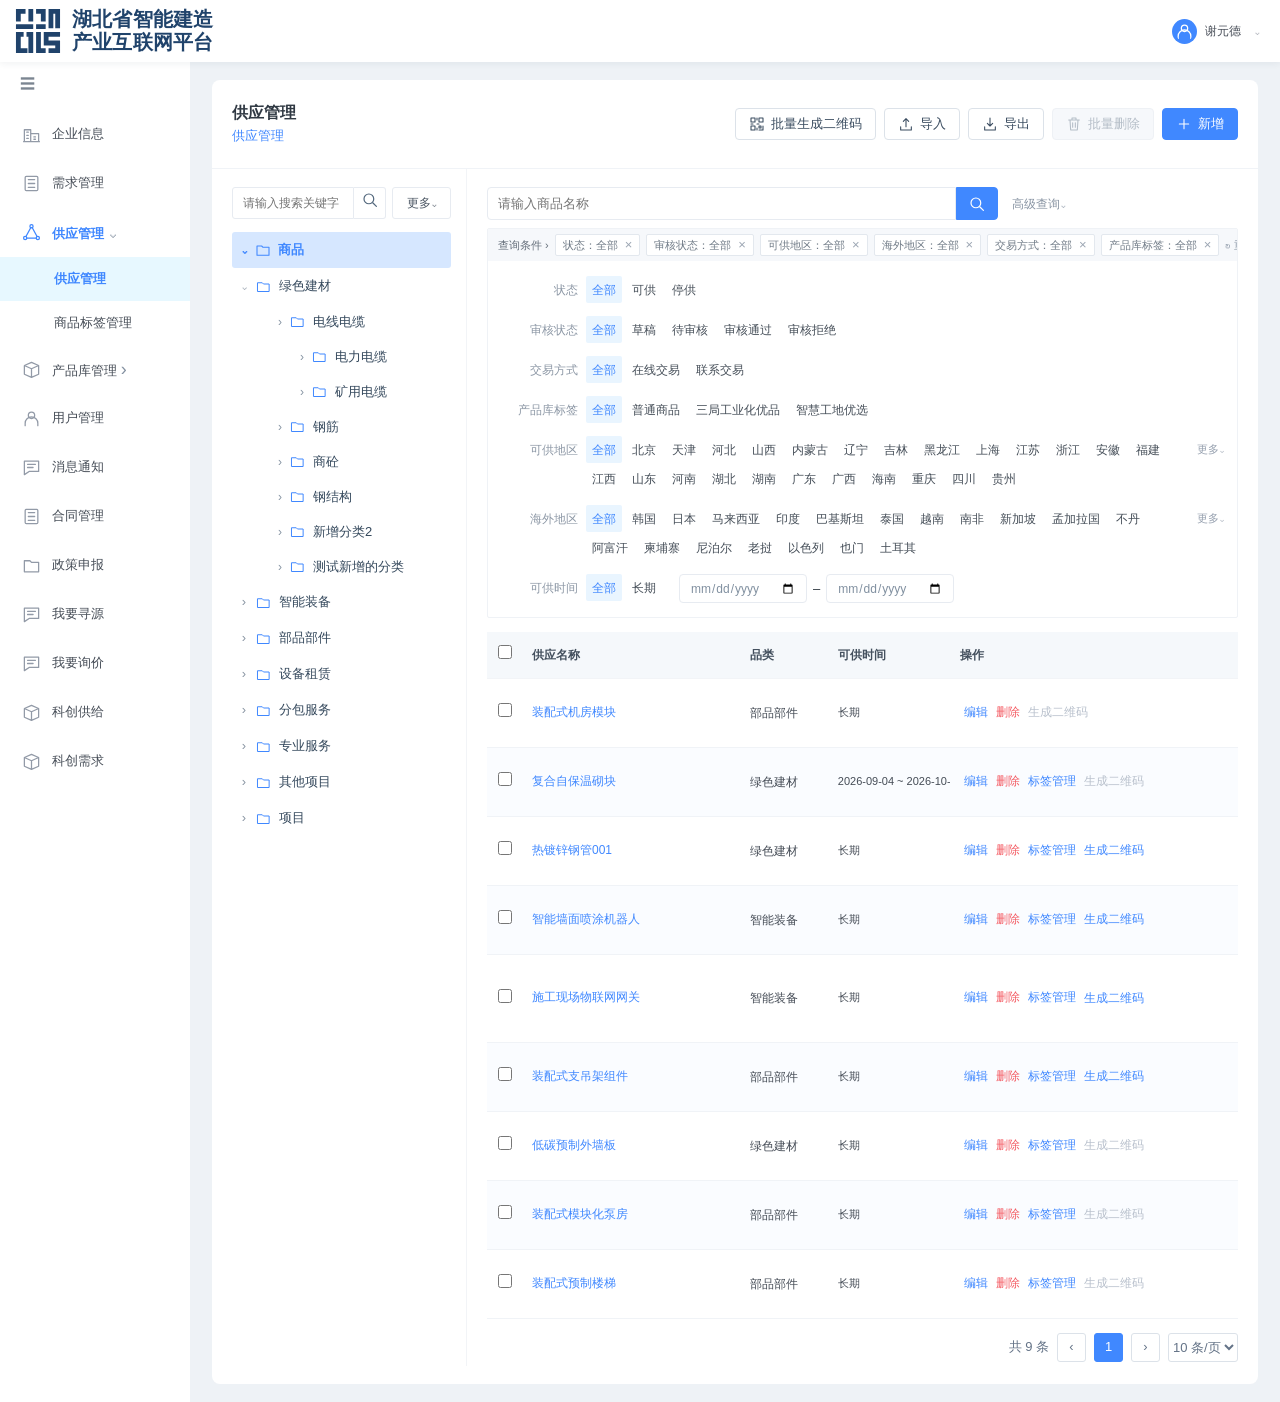
<file: index.html>
<!doctype html>
<html lang="zh-CN">
<head>
  <meta charset="utf-8">
  <meta name="viewport" content="width=device-width, initial-scale=1">
  <meta name="description" content="企业供应管理：单个商品二维码与批量二维码下载交互原型">
  <title>供应管理｜HTML 交互原型 v3.3</title>
  <link rel="icon" href="data:,">
  <link rel="stylesheet" href="styles.css?v=3.3.0">
  <link rel="stylesheet" href="qr.css?v=3.3.3">
</head>
<body>
  <div id="app"></div>

  <div class="prototype-switcher">
    <button class="switcher-trigger" type="button" data-action="toggle-switcher" aria-expanded="false">
      <span>原型导航</span><span aria-hidden="true">⌄</span>
    </button>
    <div class="switcher-panel" id="switcherPanel" aria-hidden="true"></div>
  </div>

  <div class="modal-mask" id="modalMask" aria-hidden="true">
    <section class="modal" role="dialog" aria-modal="true" aria-labelledby="modalTitle">
      <header class="modal-head">
        <h2 id="modalTitle"></h2>
        <button class="icon-button" type="button" data-action="close-modal" aria-label="关闭弹窗">×</button>
      </header>
      <div class="modal-body" id="modalBody"></div>
      <footer class="modal-foot" id="modalFoot"></footer>
    </section>
  </div>

  <div class="toast" id="toast" role="status" aria-live="polite"></div>
  <script src="vendor/qrcode.js"></script>
  <script src="vendor/jszip.min.js"></script>
  <script src="app.js?v=3.3.0"></script>
  <script src="qr.js?v=3.3.3"></script>
</body>
</html>
</file>
<file: styles.css>
:root {
  --brand: #1877d2;
  --brand-dark: #105a9e;
  --brand-soft: #eaf5ff;
  --navy: #16395f;
  --ink: #26384a;
  --muted: #718094;
  --line: #dfe7ef;
  --line-dark: #c8d5e2;
  --canvas: #f3f6f9;
  --panel: #ffffff;
  --success: #16865a;
  --success-soft: #e8f7f0;
  --warning: #b37510;
  --warning-soft: #fff6e6;
  --danger: #d54848;
  --danger-soft: #ffeded;
  --purple: #7952b3;
  --purple-soft: #f2ecfb;
  --shadow: 0 10px 30px rgba(23, 57, 89, 0.1);
  --radius: 6px;
}

* {
  box-sizing: border-box;
}

html {
  min-width: 320px;
  background: var(--canvas);
}

body {
  margin: 0;
  color: var(--ink);
  background: var(--canvas);
  font: 14px/1.55 -apple-system, BlinkMacSystemFont, "Segoe UI", "PingFang SC",
    "Microsoft YaHei", Arial, sans-serif;
}

button,
input,
select,
textarea {
  color: inherit;
  font: inherit;
}

button,
a,
[data-action] {
  -webkit-tap-highlight-color: transparent;
}

button,
a {
  cursor: pointer;
}

a {
  color: var(--brand);
  text-decoration: none;
}

button:focus-visible,
input:focus-visible,
select:focus-visible,
textarea:focus-visible,
a:focus-visible {
  outline: 2px solid rgba(24, 119, 210, 0.38);
  outline-offset: 2px;
}

.topbar {
  position: sticky;
  top: 0;
  z-index: 30;
  display: flex;
  align-items: center;
  min-height: 68px;
  padding: 0 22px;
  border-bottom: 1px solid var(--line);
  background: rgba(255, 255, 255, 0.98);
}

.brand {
  display: flex;
  flex: 0 0 260px;
  align-items: center;
  gap: 11px;
}

.brand-mark {
  display: grid;
  width: 42px;
  height: 42px;
  place-items: center;
  border: 3px solid var(--navy);
  color: var(--navy);
  font-size: 22px;
  font-weight: 900;
  letter-spacing: 0;
}

.brand-copy strong {
  display: block;
  color: var(--navy);
  font-size: 16px;
  line-height: 1.15;
}

.brand-copy span {
  color: #66809a;
  font-size: 11px;
}

.top-search {
  display: flex;
  width: min(610px, 45vw);
  margin-left: 18px;
}

.top-search input {
  min-width: 0;
  flex: 1;
  height: 38px;
  padding: 0 13px;
  border: 2px solid var(--brand);
  border-radius: 4px 0 0 4px;
}

.top-search button {
  min-width: 80px;
  border: 0;
  border-radius: 0 4px 4px 0;
  color: #fff;
  background: var(--brand);
}

.user-zone {
  display: flex;
  align-items: center;
  gap: 15px;
  margin-left: auto;
  white-space: nowrap;
}

.avatar {
  display: grid;
  width: 34px;
  height: 34px;
  place-items: center;
  border-radius: 50%;
  color: #fff;
  background: var(--brand);
  font-weight: 700;
}

.layout {
  display: flex;
  min-height: calc(100vh - 68px);
}

.sidebar {
  flex: 0 0 216px;
  border-right: 1px solid var(--line);
  background: #fff;
}

.side-caption {
  padding: 20px 20px 10px;
  color: #93a0ae;
  font-size: 12px;
  letter-spacing: 0.08em;
}

.side-item {
  display: flex;
  width: 100%;
  align-items: center;
  gap: 10px;
  padding: 11px 20px;
  border: 0;
  border-right: 3px solid transparent;
  color: #415267;
  background: #fff;
  text-align: left;
}

.side-item:hover,
.side-item.active {
  border-right-color: var(--brand);
  color: var(--brand);
  background: var(--brand-soft);
}

.side-icon {
  width: 18px;
  color: #6b7c8f;
  text-align: center;
}

.side-sub {
  padding-left: 49px;
  font-size: 13px;
}

.main {
  min-width: 0;
  flex: 1;
  padding: 22px;
}

.page {
  width: min(1500px, 100%);
  min-height: calc(100vh - 112px);
  margin: 0 auto;
  border: 1px solid #edf1f5;
  border-radius: var(--radius);
  background: var(--panel);
  box-shadow: 0 2px 8px rgba(23, 57, 89, 0.04);
}

.page-head {
  display: flex;
  min-height: 78px;
  align-items: center;
  justify-content: space-between;
  gap: 20px;
  padding: 18px 25px;
  border-bottom: 1px solid var(--line);
}

.sticky-action-page > .page-head {
  position: sticky;
  top: 68px;
  z-index: 20;
  padding-right: 158px;
  background: rgba(255, 255, 255, 0.98);
  box-shadow: 0 5px 14px rgba(26, 52, 78, 0.06);
}

.page-head h1 {
  margin: 0 0 4px;
  color: #20354b;
  font-size: 20px;
  line-height: 1.25;
}

.breadcrumb {
  color: #8290a0;
  font-size: 12px;
}

.actions {
  display: flex;
  align-items: center;
  gap: 9px;
  flex-wrap: wrap;
}

.btn {
  display: inline-flex;
  height: 36px;
  align-items: center;
  justify-content: center;
  gap: 6px;
  padding: 0 14px;
  border: 1px solid var(--line-dark);
  border-radius: 4px;
  color: #394b5f;
  background: #fff;
  white-space: nowrap;
}

.btn:hover {
  border-color: var(--brand);
  color: var(--brand);
}

.btn-primary {
  border-color: var(--brand);
  color: #fff;
  background: var(--brand);
}

.btn-primary:hover {
  border-color: var(--brand-dark);
  color: #fff;
  background: var(--brand-dark);
}

.btn-danger {
  border-color: var(--danger);
  color: #fff;
  background: var(--danger);
}

.btn-danger:hover {
  border-color: #b93535;
  color: #fff;
  background: #b93535;
}

.btn-link {
  height: auto;
  padding: 3px 5px;
  border: 0;
  color: var(--brand);
  background: transparent;
}

.btn-link.danger-link {
  color: var(--danger);
}

.btn-sm {
  height: 30px;
  padding: 0 10px;
  font-size: 12px;
}

.btn-block {
  width: 100%;
}

.btn:disabled,
.btn.disabled {
  cursor: not-allowed;
  opacity: 0.45;
}

.filter-panel {
  padding: 18px 25px;
  border-bottom: 1px solid var(--line);
  background: #fcfdfe;
}

.filter-grid {
  display: grid;
  grid-template-columns: repeat(4, minmax(160px, 1fr));
  gap: 14px 18px;
  align-items: end;
}

.field label,
.field-label {
  display: block;
  margin-bottom: 6px;
  color: #5b6b7d;
  font-size: 13px;
}

.required::before {
  margin-right: 3px;
  color: var(--danger);
  content: "*";
}

.field input,
.field select,
.field textarea,
.input {
  width: 100%;
  border: 1px solid var(--line-dark);
  border-radius: 4px;
  color: var(--ink);
  background: #fff;
}

.field input,
.field select,
.input {
  height: 38px;
  padding: 0 10px;
}

.field textarea {
  min-height: 90px;
  padding: 9px 10px;
  resize: vertical;
}

.field input:focus,
.field select:focus,
.field textarea:focus,
.input:focus {
  border-color: var(--brand);
  outline: none;
  box-shadow: 0 0 0 2px rgba(24, 119, 210, 0.1);
}

.field input:disabled,
.field select:disabled,
.field textarea:disabled {
  color: #8b97a4;
  background: #f3f5f7;
}

.hint,
.sub {
  color: var(--muted);
  font-size: 12px;
}

.hint {
  margin-top: 5px;
}

.tabs {
  display: flex;
  overflow-x: auto;
  padding: 0 25px;
  border-bottom: 1px solid var(--line);
  background: #fff;
}

.tab {
  flex: 0 0 auto;
  padding: 14px 18px 11px;
  border: 0;
  border-bottom: 3px solid transparent;
  color: #526276;
  background: transparent;
  font-weight: 600;
}

.tab:hover,
.tab.active {
  color: var(--brand);
  border-bottom-color: var(--brand);
}

.count {
  display: inline-grid;
  min-width: 20px;
  height: 20px;
  margin-left: 4px;
  padding: 0 6px;
  place-items: center;
  border-radius: 10px;
  color: #6e7b8a;
  background: #edf1f5;
  font-size: 11px;
}

.tab.active .count {
  color: #fff;
  background: var(--brand);
}

.table-wrap {
  overflow-x: auto;
  padding: 0 25px 24px;
}

.table-note {
  display: flex;
  min-height: 50px;
  align-items: center;
  justify-content: space-between;
  gap: 12px;
  color: #68788b;
}

.table-note > span {
  min-width: 0;
  overflow-wrap: anywhere;
}

.data-table {
  width: 100%;
  min-width: 880px;
  border-collapse: collapse;
  white-space: nowrap;
}

.data-table th,
.data-table td {
  padding: 12px 11px;
  border: 1px solid var(--line);
  text-align: left;
  vertical-align: middle;
}

.data-table th {
  color: #435468;
  background: #f3f6f9;
  font-weight: 600;
}

.data-table tbody tr:hover td {
  background: #fafdff;
}

.data-table td.wrap,
.data-table th.wrap {
  white-space: normal;
}

.supply-manager-page .page-head {
  min-height: 72px;
}

.supply-workspace {
  display: grid;
  grid-template-columns: 250px minmax(0, 1fr);
  min-height: calc(100vh - 188px);
}

.supply-category-panel {
  min-width: 0;
  padding: 18px 14px;
  border-right: 1px solid var(--line);
  background: #fff;
}

.supply-category-search,
.supply-name-search {
  display: flex;
  min-width: 0;
}

.supply-category-search {
  gap: 6px;
  margin-bottom: 16px;
}

.supply-category-search input,
.supply-name-search input,
.supply-date-range input {
  min-width: 0;
  height: 36px;
  padding: 0 10px;
  border: 1px solid var(--line-dark);
  border-radius: 4px;
  background: #fff;
}

.supply-category-search input {
  flex: 1;
}

.supply-category-search button,
.supply-name-search button {
  flex: 0 0 auto;
  min-width: 38px;
  height: 36px;
  padding: 0 10px;
  border: 1px solid var(--line-dark);
  border-radius: 4px;
  color: #52677c;
  background: #fff;
}

.supply-name-search button {
  min-width: 54px;
  border-color: var(--brand);
  border-radius: 0 4px 4px 0;
  color: #fff;
  background: var(--brand);
  font-size: 18px;
}

.supply-tree-root,
.supply-tree-node {
  display: flex;
  width: 100%;
  align-items: center;
  gap: 8px;
  padding: 9px 10px;
  border: 0;
  border-radius: 3px;
  color: #34485c;
  background: transparent;
  text-align: left;
}

.supply-tree-root {
  font-weight: 600;
}

.supply-tree-node {
  padding-left: 26px;
}

.supply-tree-root i,
.supply-tree-node i {
  color: var(--brand);
  font-style: normal;
}

.supply-tree-root:hover,
.supply-tree-root.active,
.supply-tree-node:hover,
.supply-tree-node.active {
  color: var(--brand);
  background: var(--brand-soft);
}

.supply-list-main {
  min-width: 0;
  padding: 18px;
  background: #fbfcfd;
}

.supply-search-row {
  display: flex;
  align-items: center;
  gap: 14px;
  margin-bottom: 10px;
}

.supply-name-search {
  width: min(610px, 65%);
}

.supply-name-search input {
  flex: 1;
  border-radius: 4px 0 0 4px;
}

.supply-search-row > span {
  color: #5f7082;
  font-size: 13px;
}

.supply-advanced-filter {
  padding-bottom: 8px;
  border: 1px solid #edf1f5;
  border-radius: 4px;
  background: #fff;
}

.supply-condition-summary {
  display: flex;
  min-height: 38px;
  align-items: center;
  gap: 6px;
  padding: 6px 10px;
  border-bottom: 1px solid #edf1f5;
  background: #f7f9fb;
  overflow-x: auto;
  white-space: nowrap;
}

.supply-condition-summary strong {
  color: #53677a;
  font-size: 12px;
}

.supply-condition-summary span {
  padding: 4px 8px;
  border: 1px solid #e2e8ee;
  border-radius: 3px;
  color: #617284;
  background: #fff;
  font-size: 12px;
}

.supply-condition-summary button {
  margin-left: auto;
  border: 0;
  color: #758497;
  background: transparent;
  white-space: nowrap;
}

.supply-filter-row {
  display: grid;
  grid-template-columns: 82px minmax(0, 1fr) auto;
  gap: 6px;
  align-items: start;
  padding: 8px 14px 0;
}

.supply-filter-row > strong {
  padding-top: 5px;
  color: #718095;
  font-size: 13px;
  font-weight: 500;
}

.supply-filter-options {
  display: flex;
  min-width: 0;
  flex-wrap: wrap;
  gap: 3px 5px;
}

.supply-filter-chip {
  min-height: 28px;
  padding: 3px 8px;
  border: 0;
  border-radius: 3px;
  color: #34475b;
  background: transparent;
  white-space: nowrap;
}

.supply-filter-chip:hover,
.supply-filter-chip.active {
  color: var(--brand);
  background: var(--brand-soft);
}

.supply-date-range {
  display: flex;
  align-items: center;
  gap: 6px;
}

.supply-date-range input {
  width: 135px;
  height: 30px;
  color: #6d7c8d;
}

.supply-table-wrap {
  padding: 14px 0 0;
}

.supply-list-table {
  min-width: 1180px;
  background: #fff;
}

.supply-list-table th,
.supply-list-table td {
  padding: 11px 10px;
}

.supply-select-cell {
  width: 42px;
  text-align: center !important;
}

.supply-select-cell input {
  width: auto;
}

.supply-library-cell {
  min-width: 210px;
}

.supply-operation-cell {
  min-width: 210px;
  white-space: nowrap;
}

.supply-operation-cell .btn-link {
  padding-right: 4px;
  padding-left: 4px;
}

.ops-supply-tree .supply-tree-root:not(:first-of-type) {
  margin-top: 4px;
}

.ops-company-row input {
  width: min(360px, 100%);
  height: 32px;
  padding: 0 10px;
  border: 1px solid var(--line-dark);
  border-radius: 4px;
  background: #fff;
}

.ops-supply-list-table {
  min-width: 1640px;
  background: #fff;
}

.ops-supply-list-table th,
.ops-supply-list-table td {
  padding: 11px 10px;
  white-space: nowrap;
}

.ops-supply-list-table td.wrap,
.ops-supply-list-table th.wrap {
  min-width: 220px;
  white-space: normal;
}

.ops-sort-input {
  width: 58px;
  height: 32px;
  padding: 0 9px;
  border: 1px solid var(--line-dark);
  border-radius: 3px;
  background: #fff;
}


.empty-cell {
  padding: 45px !important;
  color: #8b98a7;
  text-align: center !important;
}

.tag {
  display: inline-flex;
  min-height: 24px;
  align-items: center;
  gap: 4px;
  margin: 2px 4px 2px 0;
  padding: 2px 8px;
  border: 1px solid transparent;
  border-radius: 3px;
  font-size: 12px;
  line-height: 18px;
}

.tag-gold {
  border-color: #efd798;
  color: #8f6206;
  background: #fff5d9;
}

.tag-blue {
  border-color: #c7e1fa;
  color: #1767af;
  background: #eaf5ff;
}

.tag-green {
  border-color: #bce4d2;
  color: var(--success);
  background: var(--success-soft);
}

.tag-red {
  border-color: #f1c1c1;
  color: var(--danger);
  background: var(--danger-soft);
}

.tag-purple {
  border-color: #d9c9ee;
  color: var(--purple);
  background: var(--purple-soft);
}

.tag-orange {
  border-color: #f0d5a2;
  color: var(--warning);
  background: var(--warning-soft);
}

.tag-gray {
  border-color: #d9e0e7;
  color: #697787;
  background: #eff2f5;
}

.pagination {
  display: flex;
  align-items: center;
  justify-content: flex-end;
  gap: 8px;
  padding-top: 16px;
  color: #647387;
}

.pagination button,
.pagination select {
  height: 32px;
  border: 1px solid var(--line-dark);
  border-radius: 3px;
  background: #fff;
}

.pagination button {
  width: 32px;
}

.pagination .current {
  border-color: var(--brand);
  color: #fff;
  background: var(--brand);
}

.section {
  margin: 20px 25px;
  border: 1px solid var(--line);
  border-radius: 5px;
  background: #fff;
}

.section.flush {
  margin: 0;
}

.section-title {
  display: flex;
  min-height: 48px;
  align-items: center;
  gap: 9px;
  padding: 10px 15px;
  border-bottom: 1px solid var(--line);
  font-weight: 700;
}

.section-title::before {
  width: 3px;
  height: 19px;
  flex: 0 0 auto;
  border-radius: 2px;
  background: var(--brand);
  content: "";
}

.section-title > :first-child {
  margin-right: auto;
}

.section-body {
  padding: 17px;
}

.form-page {
  padding-bottom: 8px;
}

.form-section {
  padding: 0 25px 24px;
}

.form-section h2 {
  margin: 28px 0 16px;
  padding-left: 11px;
  border-left: 4px solid var(--brand);
  color: #294057;
  font-size: 16px;
}

.form-grid {
  display: grid;
  grid-template-columns: repeat(3, minmax(0, 1fr));
  gap: 17px 22px;
}

.form-grid > *,
.span-all,
.review-layout > * {
  min-width: 0;
}

.span-2 {
  grid-column: span 2;
}

.span-all {
  grid-column: 1 / -1;
}

.check-grid {
  display: grid;
  grid-template-columns: repeat(2, minmax(0, 1fr));
  gap: 14px;
}

.check-card {
  display: flex;
  min-height: 64px;
  align-items: flex-start;
  gap: 9px;
  padding: 12px;
  border: 1px solid var(--line);
  border-radius: 5px;
  background: #fff;
}

.check-card:hover,
.check-card.selected,
.check-card:has(input:checked) {
  border-color: #8bc1ef;
  background: #f5faff;
}

.check-card input {
  margin-top: 4px;
}

.library-option {
  min-width: 0;
}

.library-card-select {
  display: flex;
  min-width: 0;
  flex: 1;
  align-items: flex-start;
  gap: 9px;
  cursor: pointer;
}

.library-card-copy {
  min-width: 0;
  flex: 1;
}

.library-card-title,
.library-card-description {
  display: block;
}

.library-card-title {
  color: #263e55;
  line-height: 1.5;
}

.library-card-description {
  margin-top: 5px;
  color: var(--muted);
  font-size: 12px;
  line-height: 1.6;
  overflow-wrap: anywhere;
}

.library-application-trigger {
  flex: 0 0 auto;
  align-self: center;
}

.check-card.has-return-info {
  flex-wrap: wrap;
}

.library-return-notice {
  width: 100%;
  padding: 10px 12px;
  border-left: 3px solid var(--warning);
  border-radius: 3px;
  color: #5f4a22;
  background: #fff8eb;
}

.library-return-head,
.library-return-meta {
  display: flex;
  flex-wrap: wrap;
  align-items: center;
  gap: 8px 16px;
}

.library-return-reason {
  display: grid;
  grid-template-columns: auto minmax(0, 1fr);
  gap: 10px;
  margin-top: 7px;
  line-height: 1.6;
}

.library-return-reason > span,
.library-return-meta {
  color: #8a6b2c;
  font-size: 12px;
}

.library-return-reason p {
  margin: 0;
  color: #59451f;
  overflow-wrap: anywhere;
}

.library-return-meta {
  margin-top: 6px;
}

.library-delist-notice {
  border-left-color: #d98218;
  color: #67470d;
  background: #fff7e8;
}

.admin-products-table {
  min-width: 1260px;
}

.admin-products-table td:last-child {
  min-width: 150px;
}

.modal-table-wrap {
  max-height: 320px;
  padding: 0;
  margin-top: 18px;
}

.modal-table-wrap .data-table {
  min-width: 680px;
}

.tag-application-intro {
  padding: 13px 15px;
  margin-bottom: 16px;
  border: 1px solid #cfe1f2;
  border-radius: 5px;
  background: #f5faff;
}

.tag-application-intro p {
  margin: 5px 0 0;
  color: #5f7488;
  line-height: 1.6;
}

.tag-application-fields {
  display: grid;
  gap: 16px;
}

.upload-box {
  display: grid;
  min-height: 108px;
  place-items: center;
  padding: 12px;
  border: 1px dashed #99b7d4;
  border-radius: 4px;
  color: var(--brand);
  background: #f9fcff;
  text-align: center;
}

.upload-box.compact {
  min-height: 70px;
}

.repeat-list {
  display: flex;
  flex-direction: column;
  gap: 10px;
}

.repeat-row {
  display: grid;
  grid-template-columns: repeat(3, minmax(0, 1fr)) auto;
  gap: 10px;
  padding: 11px;
  border: 1px solid var(--line);
  border-radius: 4px;
  background: #f8fafc;
}

.repeat-row input,
.repeat-row select {
  min-width: 0;
  height: 36px;
  border: 1px solid var(--line-dark);
  border-radius: 4px;
  padding: 0 9px;
  background: #fff;
}

.form-footer {
  position: sticky;
  bottom: 0;
  z-index: 15;
  display: flex;
  justify-content: flex-end;
  gap: 9px;
  padding: 13px 25px;
  border-top: 1px solid var(--line);
  background: rgba(255, 255, 255, 0.98);
  box-shadow: 0 -6px 18px rgba(26, 52, 78, 0.06);
}

.banner {
  margin: 16px 25px;
  padding: 13px 15px;
  border: 1px solid #efd39c;
  border-radius: 4px;
  color: #805d1b;
  background: var(--warning-soft);
}

.banner.info {
  border-color: #b9d8f4;
  color: #256492;
  background: #eef7ff;
}

.banner.danger {
  border-color: #eebcbc;
  color: #9e3434;
  background: var(--danger-soft);
}

.banner.flush {
  margin: 0;
}

.kv-grid {
  display: grid;
  grid-template-columns: repeat(3, minmax(0, 1fr));
  gap: 18px 26px;
}

.kv dt {
  margin-bottom: 5px;
  color: #7a8999;
  font-size: 12px;
}

.kv dd {
  margin: 0;
  overflow-wrap: anywhere;
}

.approval-flow {
  display: flex;
  align-items: center;
  gap: 8px;
  overflow-x: auto;
  padding-bottom: 4px;
}

.flow-node {
  min-width: 130px;
  padding: 10px 12px;
  border: 1px solid var(--line);
  border-radius: 4px;
  background: #f8fafc;
}

.flow-node strong,
.flow-node span {
  display: block;
}

.flow-node span {
  margin-top: 3px;
  color: #6f7e90;
  font-size: 12px;
}

.flow-node.done {
  border-color: #b7e0cd;
  background: var(--success-soft);
}

.flow-node.pending {
  border-color: #edd3a2;
  background: var(--warning-soft);
}

.flow-node.failed {
  border-color: #edbcbc;
  background: var(--danger-soft);
}

.flow-arrow {
  flex: 0 0 auto;
  color: #98a5b4;
  font-size: 18px;
}

.audit-card {
  margin-bottom: 11px;
  padding: 13px;
  border: 1px solid var(--line);
  border-radius: 4px;
  background: #fff;
}

.audit-card:last-child {
  margin-bottom: 0;
}

.audit-head {
  display: flex;
  align-items: flex-start;
  justify-content: space-between;
  gap: 12px;
  margin-bottom: 8px;
}

.audit-meta {
  display: grid;
  grid-template-columns: repeat(3, minmax(0, 1fr));
  gap: 10px;
  margin-top: 10px;
  color: #6c7b8c;
  font-size: 12px;
}

.review-layout {
  display: grid;
  grid-template-columns: minmax(0, 1fr) 340px;
  gap: 16px;
  padding: 18px 25px 25px;
}

.review-side {
  align-self: start;
  position: sticky;
  top: 88px;
}

.decision-grid {
  display: grid;
  grid-template-columns: 1fr 1fr;
  gap: 9px;
}

.decision-option {
  display: flex;
  min-height: 52px;
  align-items: center;
  gap: 8px;
  padding: 10px;
  border: 1px solid var(--line);
  border-radius: 4px;
}

.detail-hero {
  display: grid;
  grid-template-columns: 330px minmax(0, 1fr);
  gap: 28px;
  padding: 22px 25px;
  border-bottom: 1px solid var(--line);
}

.product-visual {
  position: relative;
  display: grid;
  min-height: 285px;
  place-items: center;
  overflow: hidden;
  border: 1px solid #c9dcea;
  background:
    linear-gradient(#dcebf6 1px, transparent 1px),
    linear-gradient(90deg, #dcebf6 1px, transparent 1px),
    #edf6fc;
  background-size: 30px 30px;
}

.product-visual::after {
  position: absolute;
  right: -42px;
  bottom: -42px;
  width: 150px;
  height: 150px;
  border: 24px solid rgba(24, 119, 210, 0.09);
  border-radius: 50%;
  content: "";
}

.product-glyph {
  position: relative;
  z-index: 1;
  display: grid;
  width: 126px;
  height: 126px;
  place-items: center;
  border: 2px solid #86b5da;
  border-radius: 18px;
  color: var(--navy);
  background: #fff;
  box-shadow: 14px 14px 0 rgba(24, 119, 210, 0.12);
  font-size: 48px;
}

.product-title {
  margin: 12px 0 5px;
  color: #20354b;
  font-size: 26px;
}

.product-title-labels {
  display: flex;
  flex-wrap: wrap;
  align-items: center;
  gap: 7px;
  min-height: 24px;
  margin: 0 0 13px;
}

.price {
  margin: 16px 0;
  color: #e04b46;
  font-size: 28px;
}

.price small {
  color: #5f6d7c;
  font-size: 13px;
}

.mall-shell {
  min-height: 100vh;
  background: #edf2f6;
}

.mall-nav {
  display: flex;
  min-height: 54px;
  align-items: center;
  justify-content: center;
  gap: clamp(20px, 4vw, 62px);
  overflow-x: auto;
  padding: 0 22px;
  border-bottom: 1px solid var(--line);
  background: #fff;
  white-space: nowrap;
  font-size: 15px;
  font-weight: 600;
}

.mall-nav .active {
  color: var(--brand);
}

.mall-main {
  width: min(1450px, 100%);
  margin: 0 auto;
  padding: 22px;
}

.mall-filter {
  padding: 17px 19px;
  border: 1px solid #e2e9f0;
  border-radius: 5px;
  background: #fff;
}

.filter-row {
  display: flex;
  align-items: center;
  gap: 9px;
  flex-wrap: wrap;
}

.filter-row + .filter-row {
  margin-top: 13px;
  padding-top: 13px;
  border-top: 1px dashed var(--line);
}

.chip {
  min-height: 30px;
  padding: 4px 12px;
  border: 1px solid var(--line-dark);
  border-radius: 15px;
  color: #4d5e71;
  background: #fff;
}

.chip:hover,
.chip.active {
  border-color: var(--brand);
  color: #fff;
  background: var(--brand);
}

.result-note {
  margin-left: auto;
  color: #748295;
  font-size: 12px;
}

.product-grid {
  display: grid;
  grid-template-columns: repeat(4, minmax(0, 1fr));
  gap: 16px;
  margin-top: 16px;
}

.product-card {
  position: relative;
  min-width: 0;
  padding: 12px;
  border: 1px solid #e0e7ee;
  border-radius: 5px;
  background: #fff;
  transition: box-shadow 160ms ease, transform 160ms ease;
}

.product-card:hover {
  transform: translateY(-2px);
  box-shadow: var(--shadow);
}

.card-image {
  position: relative;
  display: grid;
  height: 180px;
  place-items: center;
  overflow: hidden;
  background:
    linear-gradient(#e5eff6 1px, transparent 1px),
    linear-gradient(90deg, #e5eff6 1px, transparent 1px),
    #f2f7fb;
  background-size: 28px 28px;
}

.card-glyph {
  display: grid;
  width: 78px;
  height: 78px;
  place-items: center;
  border: 2px solid #9abbd4;
  border-radius: 14px;
  color: var(--navy);
  background: #fff;
  box-shadow: 9px 9px 0 rgba(24, 119, 210, 0.11);
  font-size: 32px;
}

.card-labels {
  display: flex;
  flex-wrap: wrap;
  align-items: center;
  gap: 6px;
  margin: 0 0 9px;
}

.card-title {
  min-height: 22px;
  margin: 10px 0 4px;
  color: #26384a;
  font-size: 16px;
  font-weight: 700;
}

.card-price {
  margin: 9px 0 3px;
  color: #e04b46;
  font-size: 18px;
}

.mall-detail {
  width: min(1280px, calc(100% - 44px));
  margin: 22px auto;
  padding-bottom: 20px;
  border: 1px solid #e1e8ef;
  border-radius: 5px;
  background: #fff;
}

.library-list {
  display: grid;
  grid-template-columns: repeat(2, minmax(0, 1fr));
  gap: 14px;
}

.library-card {
  padding: 15px;
  border: 1px solid var(--line);
  border-radius: 5px;
}

.library-card-head {
  display: flex;
  align-items: flex-start;
  justify-content: space-between;
  gap: 12px;
}

.manager-row {
  display: flex;
  align-items: center;
  gap: 9px;
  margin-top: 10px;
  padding: 9px;
  border-radius: 4px;
  background: #f5f8fb;
}

.manager-avatar {
  display: grid;
  width: 30px;
  height: 30px;
  flex: 0 0 auto;
  place-items: center;
  border-radius: 50%;
  color: var(--brand);
  background: var(--brand-soft);
}

.token-box {
  min-height: 40px;
  padding: 5px 7px;
  border: 1px solid var(--line-dark);
  border-radius: 4px;
  background: #fff;
}

.manager-token button {
  margin-left: 3px;
  padding: 0;
  border: 0;
  color: inherit;
  background: transparent;
}

.scenario-grid {
  display: grid;
  grid-template-columns: repeat(2, minmax(0, 1fr));
  gap: 10px;
}

.scenario-card {
  padding: 12px;
  border: 1px solid var(--line);
  border-radius: 4px;
  background: #fff;
  text-align: left;
}

.scenario-card:hover {
  border-color: var(--brand);
  background: #f8fcff;
}

.scenario-card strong,
.scenario-card span {
  display: block;
}

.scenario-card span {
  margin-top: 3px;
  color: var(--muted);
  font-size: 12px;
}

.prototype-switcher {
  position: fixed;
  top: 80px;
  right: 16px;
  z-index: 70;
}

.switcher-trigger {
  display: flex;
  min-width: 118px;
  height: 38px;
  align-items: center;
  justify-content: space-between;
  gap: 10px;
  padding: 0 12px;
  border: 0;
  border-radius: 4px;
  color: #fff;
  background: var(--navy);
  box-shadow: var(--shadow);
}

.switcher-panel {
  display: none;
  position: absolute;
  top: 45px;
  right: 0;
  width: 300px;
  max-height: calc(100vh - 140px);
  overflow-y: auto;
  border: 1px solid var(--line);
  border-radius: 5px;
  background: #fff;
  box-shadow: var(--shadow);
}

.switcher-panel.open {
  display: block;
}

.switcher-section {
  padding: 10px;
  border-bottom: 1px solid var(--line);
}

.switcher-section:last-child {
  border-bottom: 0;
}

.switcher-section h3 {
  margin: 0 0 6px;
  color: #7a8897;
  font-size: 11px;
  letter-spacing: 0.08em;
}

.switcher-link {
  display: block;
  width: 100%;
  padding: 8px 9px;
  border: 0;
  border-radius: 3px;
  color: #34475b;
  background: #fff;
  text-align: left;
}

.switcher-link:hover,
.switcher-link.active {
  color: var(--brand);
  background: var(--brand-soft);
}

.modal-mask {
  display: none;
  position: fixed;
  inset: 0;
  z-index: 100;
  align-items: center;
  justify-content: center;
  padding: 22px;
  background: rgba(14, 32, 51, 0.52);
}

.modal-mask.open {
  display: flex;
}

.modal {
  width: min(680px, 100%);
  max-height: 88vh;
  overflow-y: auto;
  border-radius: 6px;
  background: #fff;
  box-shadow: 0 24px 80px rgba(10, 25, 42, 0.32);
}

.modal-head {
  display: flex;
  align-items: center;
  justify-content: space-between;
  padding: 16px 18px;
  border-bottom: 1px solid var(--line);
}

.modal-head h2 {
  margin: 0;
  font-size: 17px;
}

.icon-button {
  display: grid;
  width: 32px;
  height: 32px;
  place-items: center;
  border: 0;
  border-radius: 3px;
  color: #667589;
  background: transparent;
  font-size: 23px;
}

.icon-button:hover {
  color: var(--danger);
  background: #f5f7f9;
}

.modal-body {
  padding: 18px;
}

.modal-foot {
  display: flex;
  justify-content: flex-end;
  gap: 9px;
  padding: 13px 18px;
  border-top: 1px solid var(--line);
}

.modal:has(.approval-transfer) {
  width: min(980px, 100%);
}

.approval-transfer {
  display: grid;
  grid-template-columns: minmax(0, 1.12fr) 86px minmax(0, 0.88fr);
  gap: 12px;
  align-items: stretch;
}

.approval-transfer-pane {
  display: flex;
  min-width: 0;
  height: 400px;
  flex-direction: column;
  overflow: hidden;
  border: 1px solid var(--line-dark);
  border-radius: 5px;
  background: #fff;
}

.approval-transfer-pane > header {
  padding: 11px 13px;
  border-bottom: 1px solid var(--line);
  background: #f7fafc;
}

.approval-transfer-pane > header div {
  display: flex;
  align-items: center;
  justify-content: space-between;
  gap: 10px;
}

.approval-transfer-pane > header strong {
  color: var(--navy);
}

.approval-transfer-pane > header span {
  color: var(--muted);
  font-size: 12px;
}

.approval-transfer-search {
  padding: 10px;
  border-bottom: 1px solid var(--line);
}

.approval-transfer-search input {
  width: 100%;
  height: 34px;
  padding: 0 10px;
  border: 1px solid var(--line-dark);
  border-radius: 4px;
  background: #fff;
}

.approval-transfer-scroll {
  min-height: 0;
  flex: 1;
  overflow-y: auto;
  padding: 7px;
}

.approval-transfer-pane > footer {
  min-height: 42px;
  padding: 8px 11px;
  border-top: 1px solid var(--line);
  color: var(--muted);
  background: #fbfcfd;
  font-size: 12px;
  line-height: 1.45;
}

.approval-tree-group,
.approval-selected-item {
  margin-bottom: 4px;
}

.approval-tree-group[hidden],
.approval-tree-person[hidden],
.approval-selected-item[hidden],
.approval-transfer-empty[hidden] {
  display: none;
}

.approval-tree-org {
  display: grid;
  width: 100%;
  grid-template-columns: 14px minmax(0, 1fr) auto;
  gap: 7px;
  align-items: center;
  padding: 8px 9px;
  border: 0;
  border-radius: 3px;
  color: var(--ink);
  background: #f4f7fa;
  text-align: left;
}

.approval-tree-org:hover {
  color: var(--brand-dark);
  background: var(--brand-soft);
}

.approval-tree-org > strong {
  overflow: hidden;
  text-overflow: ellipsis;
  white-space: nowrap;
}

.approval-tree-org > span:last-child {
  color: var(--muted);
  font-size: 12px;
}

.approval-tree-switcher {
  width: 7px;
  height: 7px;
  border-right: 1.5px solid currentColor;
  border-bottom: 1.5px solid currentColor;
  transform: rotate(-45deg);
  transition: transform 140ms ease;
}

.approval-tree-org.is-expanded .approval-tree-switcher {
  transform: rotate(45deg) translate(-1px, -1px);
}

.approval-tree-children {
  padding: 4px 0 3px 18px;
}

.approval-tree-person {
  display: grid;
  grid-template-columns: 18px minmax(0, 1fr) auto;
  gap: 7px;
  align-items: center;
  min-height: 48px;
  padding: 6px 8px;
  border-radius: 3px;
  cursor: pointer;
}

.approval-tree-person:hover {
  background: var(--brand-soft);
}

.approval-tree-person input,
.approval-selected-item input {
  width: 15px;
  height: 15px;
  margin: 0;
}

.approval-tree-person span,
.approval-selected-item label span {
  display: flex;
  min-width: 0;
  flex-direction: column;
}

.approval-tree-person small,
.approval-selected-item small {
  overflow: hidden;
  color: var(--muted);
  font-size: 11px;
  text-overflow: ellipsis;
  white-space: nowrap;
}

.approval-tree-person em {
  color: var(--brand);
  font-size: 11px;
  font-style: normal;
}

.approval-tree-person.is-disabled {
  cursor: not-allowed;
  opacity: 0.52;
}

.approval-tree-person.is-disabled:hover {
  background: transparent;
}

.approval-tree-person.is-transferred {
  color: var(--brand-dark);
  opacity: 0.68;
}

.approval-transfer-actions {
  display: flex;
  align-items: center;
  justify-content: center;
  flex-direction: column;
  gap: 9px;
}

.approval-transfer-actions .btn {
  width: 78px;
  padding: 0 8px;
}

.approval-selected-item {
  display: flex;
  align-items: center;
  justify-content: space-between;
  gap: 8px;
  padding: 8px 9px;
  border: 1px solid transparent;
  border-radius: 4px;
}

.approval-selected-item:hover {
  border-color: #cce1f5;
  background: var(--brand-soft);
}

.approval-selected-item label {
  display: grid;
  min-width: 0;
  flex: 1;
  grid-template-columns: 18px minmax(0, 1fr);
  gap: 7px;
  align-items: center;
  cursor: pointer;
}

.approval-selected-item .btn-link {
  flex: 0 0 auto;
}

.approval-transfer-empty {
  display: grid;
  min-height: 180px;
  place-items: center;
  color: var(--muted);
  font-size: 13px;
}

.approval-transfer-rule {
  margin-top: 14px;
}

.toast {
  position: fixed;
  top: 82px;
  left: 50%;
  z-index: 200;
  max-width: min(520px, calc(100vw - 32px));
  padding: 10px 17px;
  border-radius: 4px;
  color: #fff;
  background: #26394c;
  box-shadow: var(--shadow);
  opacity: 0;
  pointer-events: none;
  transform: translate(-50%, -12px);
  transition: opacity 160ms ease, transform 160ms ease;
}

.toast.show {
  opacity: 1;
  transform: translate(-50%, 0);
}

.hidden {
  display: none !important;
}

.role-pill {
  display: inline-flex;
  min-height: 30px;
  align-items: center;
  padding: 4px 11px;
  border: 1px solid #b9d8f4;
  border-radius: 16px;
  color: #256492;
  background: #eef7ff;
  font-size: 12px;
  font-weight: 600;
}

.workflow-strip {
  display: flex;
  align-items: center;
  justify-content: center;
  gap: 14px;
  margin: 20px 25px;
  padding: 18px 22px;
  border: 1px solid var(--line);
  border-radius: 5px;
  background: #f8fafc;
}

.workflow-strip.flush {
  margin: 0;
}

.workflow-strip.compact {
  margin-bottom: 0;
  border-bottom: 0;
  border-radius: 0;
  background: #fbfdff;
}

.workflow-strip > i {
  color: #9aabba;
  font-size: 18px;
  font-style: normal;
}

.workflow-step {
  display: flex;
  min-width: 190px;
  align-items: center;
  gap: 11px;
  color: #526276;
}

.workflow-step b {
  display: grid;
  width: 34px;
  height: 34px;
  flex: 0 0 auto;
  place-items: center;
  border: 1px solid #cdd8e3;
  border-radius: 50%;
  color: #718094;
  background: #fff;
}

.workflow-step span,
.workflow-step small {
  display: block;
}

.workflow-step small {
  margin-top: 2px;
  color: var(--muted);
  font-size: 11px;
  font-weight: 400;
}

.workflow-step.active b {
  border-color: var(--brand);
  color: #fff;
  background: var(--brand);
}

.workflow-step.active span {
  color: var(--brand-dark);
  font-weight: 700;
}

.workflow-step.done b {
  border-color: var(--success);
  color: #fff;
  background: var(--success);
}

.rule-textarea {
  min-height: 210px !important;
}

.rule-table-wrap {
  padding: 0;
}

.compact-table {
  min-width: 720px;
}

.compact-table th,
.compact-table td,
.score-table th,
.score-table td {
  padding: 10px;
}

.table-input,
.table-select {
  width: 100%;
  min-width: 110px;
  height: 34px;
  padding: 0 8px;
  border: 1px solid var(--line-dark);
  border-radius: 3px;
  background: #fff;
}

.table-input:focus,
.table-select:focus {
  border-color: var(--brand);
  outline: 0;
  box-shadow: 0 0 0 2px rgba(24, 119, 210, 0.1);
}

.total-row td {
  color: #20354b;
  background: #eef5fb !important;
  font-weight: 700;
}

.rule-index {
  display: inline-grid;
  width: 28px;
  height: 28px;
  place-items: center;
  border-radius: 4px;
  color: var(--brand-dark);
  background: var(--brand-soft);
  font-size: 11px;
  font-weight: 700;
}

.grade-config {
  display: grid;
  grid-template-columns: repeat(4, minmax(140px, 1fr));
  gap: 12px;
}

.grade-box {
  padding: 14px;
  border: 1px solid var(--line);
  border-top: 3px solid var(--brand);
  border-radius: 4px;
  background: #fbfdff;
}

.grade-box > strong {
  display: block;
  margin-bottom: 8px;
  color: #27435e;
  font-size: 16px;
}

.grade-box > span {
  color: var(--muted);
  font-size: 12px;
}

.threshold-grid {
  display: grid;
  grid-template-columns: repeat(3, minmax(0, 1fr));
  gap: 12px;
}

.threshold-card {
  min-height: 112px;
  padding: 15px;
  border: 1px solid var(--line);
  border-left-width: 4px;
  border-radius: 4px;
  background: #fff;
}

.threshold-card strong,
.threshold-card span {
  display: block;
}

.threshold-card strong {
  margin-bottom: 12px;
  font-size: 15px;
}

.threshold-card input {
  width: 72px;
  height: 32px;
  margin: 6px 5px 0 0;
  padding: 0 8px;
  border: 1px solid var(--line-dark);
  border-radius: 3px;
}

.threshold-card em {
  color: var(--muted);
  font-size: 12px;
  font-style: normal;
}

.threshold-card.pass {
  border-left-color: var(--success);
  background: #fbfffd;
}

.threshold-card.supplement {
  border-left-color: var(--warning);
  background: #fffdf8;
}

.threshold-card.reject,
.danger-section {
  border-color: #efc9c9;
}

.threshold-card.reject {
  border-left-color: var(--danger);
  background: #fffafa;
}

.scope-check {
  display: grid;
  grid-template-columns: 1fr 1fr auto auto;
  gap: 13px;
  align-items: stretch;
}

.scope-check > div {
  padding: 12px;
  border: 1px solid var(--line);
  border-radius: 4px;
  background: #f8fafc;
}

.scope-check strong,
.scope-check span {
  display: block;
}

.scope-check span {
  margin-top: 4px;
  color: #617286;
  font-size: 12px;
}

.scope-check > label {
  display: flex;
  min-width: 125px;
  align-items: center;
  gap: 6px;
  padding: 12px;
  border: 1px solid var(--line);
  border-radius: 4px;
}

.decision-stack {
  display: grid;
  gap: 9px;
}

.decision-stack .danger-choice {
  border-color: #ecc4c4;
  color: #a43d3d;
  background: #fffafa;
}

.wide-review {
  grid-template-columns: minmax(0, 1fr) 380px;
}

.approval-config-summary {
  display: grid;
  grid-template-columns: repeat(4, minmax(0, 1fr));
  gap: 1px;
  margin-bottom: 28px;
  overflow: hidden;
  border: 1px solid var(--line);
  border-radius: 5px;
  background: var(--line);
}

.approval-config-summary > div {
  display: grid;
  align-content: start;
  gap: 5px;
  min-height: 86px;
  padding: 15px;
  background: #f9fbfd;
}

.approval-config-summary span,
.approval-config-summary small {
  color: var(--muted);
  font-size: 12px;
}

.approval-config-summary strong {
  color: var(--text);
  font-size: 15px;
}

.approval-rule-entry {
  display: flex;
  align-items: center;
  justify-content: space-between;
  gap: 18px;
  padding: 18px;
  border: 1px solid #b9d7ef;
  border-radius: 5px;
  background: #f6fbff;
}

.approval-rule-entry > div {
  display: grid;
  gap: 5px;
}

.approval-rule-entry span {
  color: var(--muted);
  font-size: 13px;
}

.score-rule-block {
  margin-bottom: 0;
}

.score-max-input {
  display: flex;
  align-items: center;
  gap: 7px;
}

.score-max-input .table-input {
  min-width: 72px;
}

.score-total-valid {
  color: #16845b;
}

.score-total-invalid {
  color: #bd4242;
}

.entry-score-section {
  margin-top: 16px;
}

.entry-score-table {
  min-width: 760px;
}

.stage-records {
  display: grid;
  grid-template-columns: 1fr 1fr;
  gap: 10px;
  margin-top: 12px;
}

.stage-records > div {
  padding: 12px;
  border: 1px solid var(--line);
  border-radius: 4px;
  background: #f9fbfd;
}

.stage-records p {
  min-height: 42px;
  margin: 8px 0;
}

.stage-kicker {
  display: block;
  margin-bottom: 7px;
  color: var(--brand-dark);
  font-size: 11px;
  font-weight: 800;
  letter-spacing: 0.05em;
}

.score-table {
  min-width: 980px;
}

.score-total {
  display: flex;
  align-items: baseline;
  gap: 6px;
  padding: 16px;
  border-radius: 5px;
  color: #fff;
  background: #173e65;
}

.score-total span {
  margin-right: auto;
  font-size: 12px;
  opacity: 0.8;
}

.score-total strong {
  font-size: 34px;
  line-height: 1;
}

.score-total em {
  font-size: 12px;
  font-style: normal;
  opacity: 0.75;
}

.outcome-card {
  margin-top: 10px;
  padding: 12px 14px;
  border: 1px solid;
  border-radius: 4px;
}

.outcome-card strong,
.outcome-card span {
  display: block;
}

.outcome-card span {
  margin-top: 3px;
  font-size: 12px;
}

.outcome-card.pass {
  border-color: #bce4d2;
  color: var(--success);
  background: var(--success-soft);
}

.outcome-card.supplement {
  border-color: #f0d5a2;
  color: var(--warning);
  background: var(--warning-soft);
}

.outcome-card.reject {
  border-color: #f1c1c1;
  color: var(--danger);
  background: var(--danger-soft);
}

.score-confirm {
  display: flex;
  align-items: baseline;
  gap: 7px;
  padding: 14px;
  border-radius: 4px;
  color: #fff;
  background: #173e65;
}

.score-confirm span {
  margin-right: auto;
}

.score-confirm strong {
  font-size: 30px;
}

.score-confirm em {
  font-style: normal;
}

.static-choice {
  display: flex;
  min-height: 38px;
  align-items: center;
  justify-content: space-between;
  gap: 10px;
  padding: 5px 10px;
  border: 1px solid var(--line-dark);
  border-radius: 4px;
  background: #f8fafc;
}

.static-choice > span {
  color: var(--success);
  font-size: 12px;
}

.import-summary {
  display: flex;
  align-items: center;
  gap: 18px;
  margin-bottom: 12px;
  padding: 13px 15px;
  border: 1px solid #c8def1;
  border-radius: 4px;
  background: #f4f9fe;
}

.import-summary strong {
  color: var(--brand-dark);
  font-size: 18px;
}

.rule-config-block {
  margin-bottom: 18px;
  border: 1px solid var(--line);
  border-radius: 5px;
  background: #fff;
}

.rule-subsection-head {
  display: flex;
  min-height: 64px;
  align-items: center;
  justify-content: space-between;
  gap: 16px;
  padding: 12px 15px;
  border-bottom: 1px solid var(--line);
  background: #f9fbfd;
}

.rule-subsection-head h3,
.rule-subsection-head p {
  margin: 0;
}

.rule-subsection-head h3 {
  color: #294057;
  font-size: 15px;
}

.rule-subsection-head p {
  margin-top: 3px;
  color: var(--muted);
  font-size: 12px;
}

.rule-config-table {
  min-width: 920px;
}

.rule-config-table .rule-item-sort {
  min-width: 72px;
}

.rule-config-table .rule-item-text {
  min-width: 340px;
}

.enum-tags {
  display: flex;
  flex-wrap: wrap;
  gap: 5px;
  margin-bottom: 8px;
}

.enum-chip {
  display: inline-flex;
  min-height: 24px;
  align-items: center;
  padding: 2px 8px;
  border: 1px solid;
  border-radius: 12px;
  font-size: 12px;
}

.enum-chip.pass {
  border-color: #bce4d2;
  color: var(--success);
  background: var(--success-soft);
}

.enum-chip.fail {
  border-color: #f1c1c1;
  color: var(--danger);
  background: var(--danger-soft);
}

.rule-table-foot {
  padding: 9px 15px;
  border-top: 1px solid var(--line);
  color: var(--muted);
  background: #fcfdfe;
  font-size: 12px;
}

.modal-form-grid {
  grid-template-columns: 120px minmax(0, 1fr) minmax(0, 1fr);
}

.enum-context {
  display: grid;
  grid-template-columns: 110px minmax(0, 1fr);
  gap: 12px;
  margin-bottom: 16px;
  padding: 12px;
  border: 1px solid var(--line);
  border-radius: 4px;
  background: #f8fafc;
}

.enum-context span {
  color: var(--muted);
  font-size: 12px;
}

.enum-editor {
  margin-top: 18px;
  border: 1px solid var(--line);
  border-radius: 4px;
}

.enum-editor-head {
  display: flex;
  align-items: flex-start;
  justify-content: space-between;
  gap: 14px;
  padding: 12px;
  border-bottom: 1px solid var(--line);
  background: #f8fafc;
}

.enum-editor-head p {
  margin: 3px 0 0;
  color: var(--muted);
  font-size: 12px;
}

.enum-editor-labels,
.enum-editor-row {
  display: grid;
  grid-template-columns: 50px minmax(0, 1fr) 62px;
  gap: 9px;
  align-items: center;
  padding: 9px 12px;
}

.enum-editor-labels {
  color: #617286;
  background: #f3f6f9;
  font-size: 12px;
  font-weight: 600;
}

.enum-editor-row {
  border-top: 1px solid var(--line);
}

.enum-editor-row input,
.enum-editor-row select {
  width: 100%;
  height: 34px;
  padding: 0 8px;
  border: 1px solid var(--line-dark);
  border-radius: 3px;
  background: #fff;
}

.application-field-head {
  display: flex;
  align-items: center;
  justify-content: space-between;
  gap: 12px;
  margin-bottom: 12px;
}

.application-field-head span {
  color: var(--muted);
  font-size: 12px;
}

.application-field-stack {
  display: grid;
  gap: 15px;
}

.application-dynamic-field {
  min-width: 0;
}

.field-type-mark {
  display: inline-flex;
  margin-left: 6px;
  padding: 1px 7px;
  border-radius: 10px;
  color: var(--brand);
  background: var(--brand-soft);
  font-size: 11px;
  font-weight: 400;
}

.application-choice-grid {
  display: grid;
  grid-template-columns: repeat(auto-fit, minmax(132px, 1fr));
  gap: 8px;
}

.application-choice-grid label,
.admission-choice-group label {
  display: flex;
  min-width: 0;
  align-items: center;
  gap: 7px;
  padding: 8px 10px;
  border: 1px solid var(--line);
  border-radius: 4px;
  background: #fff;
  overflow-wrap: anywhere;
}

.application-choice-grid input,
.admission-choice-group input {
  width: auto;
  height: auto;
  flex: 0 0 auto;
  margin: 0;
}

.rich-text-field {
  overflow: hidden;
  border: 1px solid var(--line-dark);
  border-radius: 4px;
  background: #fff;
}

.rich-text-field:focus-within {
  border-color: #70abe0;
  box-shadow: 0 0 0 2px rgba(24, 119, 210, 0.1);
}

.rich-text-toolbar {
  display: flex;
  flex-wrap: wrap;
  gap: 5px;
  padding: 7px 9px;
  border-bottom: 1px solid var(--line);
  color: #50667c;
  background: #f6f8fa;
  font-size: 12px;
}

.rich-text-toolbar span {
  padding: 2px 7px;
  border: 1px solid var(--line);
  border-radius: 3px;
  background: #fff;
}

.rich-text-field textarea {
  min-height: 116px;
  border: 0;
  border-radius: 0;
  box-shadow: none;
}

.upload-file-list {
  display: flex;
  flex-wrap: wrap;
  justify-content: center;
  gap: 5px;
  min-width: 0;
}

.application-summary {
  margin: 0;
}

.application-summary-row {
  display: grid;
  grid-template-columns: minmax(150px, 190px) minmax(0, 1fr);
  gap: 18px;
  padding: 12px 0;
  border-bottom: 1px solid var(--line);
}

.application-summary-row:last-child {
  border-bottom: 0;
}

.application-summary-row dt {
  color: #5c6f82;
  font-weight: 600;
}

.application-summary-row dt span {
  display: block;
  margin-top: 2px;
  color: var(--muted);
  font-size: 11px;
  font-weight: 400;
}

.application-summary-row dd {
  min-width: 0;
  margin: 0;
  overflow-wrap: anywhere;
}

.compact-summary {
  margin: 10px 0;
  padding: 0 12px;
  border: 1px solid var(--line);
  border-radius: 4px;
  background: #fbfcfd;
}

.application-submission,
.product-full-detail {
  margin-bottom: 16px;
}

.detail-group + .detail-group {
  margin-top: 22px;
  padding-top: 18px;
  border-top: 1px solid var(--line);
}

.detail-group h3 {
  margin: 0 0 13px;
  color: #294057;
  font-size: 14px;
}

.detail-table-wrap {
  padding: 0;
}

.detail-table-wrap .data-table {
  min-width: 680px;
}

.application-field-table {
  min-width: 980px;
}

.application-field-table td:nth-child(2) {
  min-width: 220px;
}

.application-option-labels,
.application-option-row {
  display: grid;
  grid-template-columns: 50px minmax(0, 1fr) 70px;
  gap: 9px;
  align-items: center;
  padding: 9px 12px;
}

.application-option-labels {
  color: #617286;
  background: #f3f6f9;
  font-size: 12px;
  font-weight: 600;
}

.application-option-row {
  border-top: 1px solid var(--line);
}

.application-option-row input {
  width: 100%;
  height: 34px;
  padding: 0 8px;
  border: 1px solid var(--line-dark);
  border-radius: 3px;
}

.rule-builder {
  display: grid;
  grid-template-columns: 280px minmax(0, 1fr);
  gap: 16px;
  align-items: start;
}

.rule-tree-panel {
  position: sticky;
  top: 88px;
  max-height: calc(100vh - 180px);
  overflow: auto;
  border: 1px solid var(--line);
  border-radius: 5px;
  background: #fff;
}

.rule-tree-head {
  display: flex;
  align-items: center;
  justify-content: space-between;
  gap: 8px;
  padding: 11px;
  border-bottom: 1px solid var(--line);
  background: #f8fafc;
}

.rule-tree-head strong,
.rule-tree-head span {
  display: block;
}

.rule-tree-head span {
  color: var(--muted);
  font-size: 11px;
}

.rule-tree-root {
  padding: 9px 12px;
  color: var(--muted);
  background: #fcfdfe;
  font-size: 12px;
  font-weight: 600;
}

.rule-tree-list {
  padding: 5px 0 9px;
}

.rule-tree-node {
  display: flex;
  width: 100%;
  min-width: 0;
  align-items: center;
  gap: 7px;
  padding: 9px 10px;
  border: 0;
  border-left: 3px solid transparent;
  color: var(--ink);
  background: transparent;
  text-align: left;
}

.rule-tree-node:hover,
.rule-tree-node.active {
  border-left-color: var(--brand);
  background: var(--brand-soft);
}

.tree-node-icon {
  flex: 0 0 14px;
  color: #7890a6;
}

.tree-node-copy {
  min-width: 0;
}

.tree-node-copy strong,
.tree-node-copy small {
  display: block;
  white-space: normal;
  overflow-wrap: anywhere;
}

.tree-node-copy small {
  margin-top: 1px;
  color: var(--muted);
  font-size: 11px;
}

.rule-module-panel {
  min-width: 0;
}

.rule-module-toolbar {
  display: flex;
  min-height: 62px;
  align-items: center;
  justify-content: space-between;
  gap: 14px;
  margin-bottom: 10px;
  padding: 11px 13px;
  border: 1px solid var(--line);
  border-radius: 5px;
  background: #f8fafc;
}

.rule-module-toolbar strong,
.rule-module-toolbar span {
  display: block;
  overflow-wrap: anywhere;
}

.admission-choice-group {
  display: grid;
  gap: 6px;
  min-width: 150px;
}

.admission-rule-document {
  display: grid;
  grid-template-columns: minmax(0, 1fr);
  gap: 13px;
  min-width: 0;
}

.document-head {
  display: flex;
  align-items: center;
  justify-content: space-between;
  gap: 12px;
  padding: 13px 15px;
  border: 1px solid #c8def1;
  border-radius: 5px;
  background: #f4f9fe;
}

.document-head strong,
.document-head span {
  display: block;
}

.document-head span {
  color: var(--muted);
  font-size: 12px;
}

.admission-check-table {
  min-width: 820px;
}

.review-readonly-values {
  display: flex;
  min-width: 112px;
  flex-wrap: wrap;
  gap: 6px;
}

.review-readonly-value {
  display: inline-flex;
  min-height: 28px;
  align-items: center;
  padding: 3px 10px;
  border: 1px solid var(--line-dark);
  border-radius: 3px;
  color: var(--navy);
  background: #f4f7fa;
  font-weight: 600;
}

.review-readonly-value.is-positive {
  border-color: #b9ddcc;
  color: var(--success);
  background: var(--success-soft);
}

.review-readonly-value.is-negative {
  border-color: #efc4c4;
  color: var(--danger);
  background: var(--danger-soft);
}

.review-readonly-empty {
  color: var(--muted);
}

.review-readonly-note {
  min-width: 220px;
  color: #43566c;
  line-height: 1.65;
  overflow-wrap: anywhere;
}

.review-readonly-score {
  color: var(--navy);
  font-size: 16px;
  font-weight: 700;
  white-space: nowrap;
}

.review-readonly-score small {
  color: var(--muted);
  font-size: 12px;
  font-weight: 400;
}

@media (max-width: 1240px) {
  .product-grid {
    grid-template-columns: repeat(3, minmax(0, 1fr));
  }

  .review-layout {
    grid-template-columns: minmax(0, 1fr) 310px;
  }
}

@media (max-width: 1050px) {
  .sidebar {
    flex-basis: 76px;
  }

  .side-caption,
  .side-item span:not(.side-icon) {
    display: none;
  }

  .side-item {
    justify-content: center;
    padding: 12px;
  }

  .side-sub {
    display: none;
  }

  .brand {
    flex-basis: 225px;
  }

  .filter-grid,
  .form-grid {
    grid-template-columns: repeat(2, minmax(0, 1fr));
  }

  .span-2 {
    grid-column: span 2;
  }

  .detail-hero {
    grid-template-columns: 280px minmax(0, 1fr);
  }

  .review-layout {
    grid-template-columns: minmax(0, 1fr);
  }

  .review-side {
    position: static;
  }

  .rule-builder {
    grid-template-columns: 1fr;
  }

  .rule-tree-panel {
    position: static;
    max-height: none;
  }

  .scope-check {
    grid-template-columns: 1fr 1fr;
  }

  .approval-config-summary {
    grid-template-columns: repeat(2, minmax(0, 1fr));
  }

  .workflow-step {
    min-width: 150px;
  }

  .supply-workspace {
    grid-template-columns: 210px minmax(0, 1fr);
  }

  .supply-category-search {
    flex-wrap: wrap;
  }

  .supply-category-search input {
    flex-basis: 100%;
  }
}

@media (max-width: 780px) {
  .modal:has(.approval-transfer) {
    max-height: 94vh;
  }

  .approval-transfer {
    grid-template-columns: 1fr;
  }

  .approval-transfer-pane {
    height: 320px;
  }

  .approval-transfer-actions {
    flex-direction: row;
  }

  .topbar {
    min-height: 60px;
    padding: 0 14px;
  }

  .brand {
    flex-basis: auto;
  }

  .brand-mark {
    width: 36px;
    height: 36px;
    font-size: 19px;
  }

  .brand-copy strong {
    font-size: 14px;
  }

  .brand-copy span,
  .top-search,
  .user-zone > span,
  .user-zone > strong {
    display: none;
  }

  .layout {
    display: block;
  }

  .sidebar {
    display: flex;
    position: sticky;
    top: 60px;
    z-index: 25;
    width: 100%;
    overflow-x: auto;
    border-right: 0;
    border-bottom: 1px solid var(--line);
  }

  .side-item {
    width: auto;
    min-width: 58px;
    flex: 0 0 auto;
    border-right: 0;
    border-bottom: 3px solid transparent;
  }

  .side-item:hover,
  .side-item.active {
    border-right-color: transparent;
    border-bottom-color: var(--brand);
  }

  .main {
    padding: 12px;
  }

  .page {
    min-height: calc(100vh - 130px);
  }

  .page-head {
    align-items: flex-start;
    flex-direction: column;
    padding: 16px;
  }

  .sticky-action-page > .page-head {
    top: 106px;
    padding-right: 16px;
  }

  .filter-panel,
  .tabs,
  .table-wrap,
  .form-section {
    padding-left: 16px;
    padding-right: 16px;
  }

  .filter-grid,
  .form-grid,
  .check-grid,
  .kv-grid,
  .library-list,
  .scenario-grid,
  .audit-meta,
  .grade-config,
  .threshold-grid,
  .scope-check,
  .stage-records {
    grid-template-columns: 1fr;
  }

  .approval-config-summary {
    grid-template-columns: 1fr;
  }

  .supply-workspace {
    grid-template-columns: 1fr;
  }

  .supply-category-panel {
    padding: 14px 16px;
    border-right: 0;
    border-bottom: 1px solid var(--line);
  }

  .supply-tree-children {
    display: grid;
    grid-template-columns: repeat(2, minmax(0, 1fr));
  }

  .supply-list-main {
    padding: 14px 16px;
  }

  .supply-name-search {
    width: 100%;
  }

  .supply-filter-row {
    grid-template-columns: 78px minmax(0, 1fr);
  }

  .supply-date-range {
    grid-column: 2;
  }

  .approval-rule-entry {
    align-items: stretch;
    flex-direction: column;
  }

  .workflow-strip {
    justify-content: flex-start;
    overflow-x: auto;
    margin-right: 16px;
    margin-left: 16px;
  }

  .workflow-step {
    min-width: 170px;
  }

  .import-summary {
    align-items: flex-start;
    flex-direction: column;
    gap: 7px;
  }

  .table-note {
    align-items: flex-start;
    flex-wrap: wrap;
  }

  .rule-subsection-head,
  .enum-editor-head,
  .application-field-head,
  .rule-module-toolbar,
  .document-head {
    align-items: stretch;
    flex-direction: column;
  }

  .enum-editor-labels {
    display: none;
  }

  .enum-editor-row {
    grid-template-columns: 34px minmax(0, 1fr);
  }

  .enum-editor-row button {
    grid-column: 2;
  }

  .application-option-labels {
    display: none;
  }

  .application-option-row {
    grid-template-columns: 34px minmax(0, 1fr);
  }

  .application-option-row button {
    grid-column: 2;
  }

  .application-summary-row {
    grid-template-columns: 1fr;
    gap: 6px;
  }

  .enum-context,
  .modal-form-grid {
    grid-template-columns: 1fr;
  }

  .span-2,
  .span-all {
    grid-column: auto;
  }

  .repeat-row {
    grid-template-columns: 1fr;
  }

  .product-grid {
    grid-template-columns: repeat(2, minmax(0, 1fr));
  }

  .detail-hero {
    grid-template-columns: 1fr;
    padding: 17px;
  }

  .product-visual {
    min-height: 220px;
  }

  .section,
  .banner {
    margin-right: 16px;
    margin-left: 16px;
  }

  .review-layout {
    padding: 16px;
  }

  .form-footer {
    padding: 11px 16px;
  }

  .prototype-switcher {
    top: auto;
    right: 12px;
    bottom: 12px;
  }

  .switcher-panel {
    top: auto;
    bottom: 46px;
    width: min(300px, calc(100vw - 24px));
    max-height: 65vh;
  }

  .mall-nav {
    justify-content: flex-start;
  }

  .mall-main {
    padding: 12px;
  }

  .mall-detail {
    width: calc(100% - 24px);
    margin: 12px;
  }
}

@media (max-width: 520px) {
  .product-grid {
    grid-template-columns: 1fr;
  }

  .page-head .actions,
  .form-footer {
    width: 100%;
  }

  .page-head .actions .btn,
  .form-footer .btn {
    flex: 1;
  }

  .decision-grid {
    grid-template-columns: 1fr;
  }

  .check-card {
    flex-wrap: wrap;
  }

  .library-application-trigger {
    margin-left: 25px;
  }

  .modal-mask {
    padding: 10px;
  }

  .result-note {
    width: 100%;
    margin-left: 0;
  }
}

/* v3.2: enterprise tag management and read-only product tags. */
.modal:has(.tag-manager-layout) {
  width: min(960px, 100%);
}

.tag-manager-product,
.readonly-library-head {
  display: flex;
  align-items: center;
  justify-content: space-between;
  flex-wrap: wrap;
  gap: 12px;
}

.tag-manager-product {
  padding-bottom: 16px;
}

.tag-manager-layout {
  display: grid;
  grid-template-columns: 216px minmax(0, 1fr);
  border: 1px solid var(--line);
  border-radius: var(--radius);
  overflow: hidden;
}

.tag-manager-nav {
  background: var(--canvas);
  border-right: 1px solid var(--line);
  padding: 8px;
}

.tag-manager-group {
  padding: 12px 10px 8px;
  color: var(--muted);
  font-size: 12px;
}

.tag-manager-option {
  display: flex;
  flex-direction: column;
  gap: 8px;
  width: 100%;
  padding: 12px;
  border: 1px solid transparent;
  border-radius: 4px;
  background: transparent;
  text-align: left;
  overflow-wrap: anywhere;
}

.tag-manager-option > span {
  display: flex;
  gap: 5px;
  flex-wrap: wrap;
}

.tag-manager-option:hover,
.tag-manager-option.active {
  background: var(--brand-soft);
  border-color: var(--line-dark);
}

.tag-manager-option.active > strong {
  color: var(--brand);
}

.tag-manager-content {
  min-width: 0;
  padding: 20px;
  overflow-wrap: anywhere;
}

.tag-manager-heading h3 {
  margin: 0 0 5px;
  font-size: 16px;
  color: var(--navy);
}

.tag-manager-description {
  color: var(--muted);
  margin: 12px 0 18px;
}

.tag-manager-empty {
  display: grid;
  min-height: 240px;
  place-items: center;
}

.tag-manager-content .library-return-notice,
.readonly-product-library .library-return-notice {
  margin: 14px 0;
}

.product-tags-readonly {
  display: flex;
  flex-wrap: wrap;
  align-items: center;
  gap: 14px;
}

.readonly-product-library {
  flex: 0 0 auto;
  max-width: 100%;
  padding: 16px;
  border: 1px solid var(--line);
  border-radius: var(--radius);
  min-width: 0;
  overflow-wrap: anywhere;
}

.readonly-library-head {
  margin-bottom: 10px;
}

.tag-readonly-empty {
  text-align: left;
  padding: 16px;
  border: 1px solid var(--line);
  border-radius: var(--radius);
}

@media (max-width: 680px) {
  .tag-manager-layout {
    grid-template-columns: minmax(0, 1fr);
  }

  .tag-manager-nav {
    border-right: 0;
    border-bottom: 1px solid var(--line);
    max-height: 210px;
    overflow-y: auto;
  }

  .tag-manager-content {
    padding: 14px;
  }
}
</file>
<file: qr.css>
:root {
  --brand: #4088ff;
  --brand-dark: #2c71e8;
  --brand-soft: #e8f7ff;
  --line: #edf0f4;
  --line-dark: #dce2e9;
  --canvas: #eef2f6;
  --ink: #303943;
  --muted: #8a939f;
}

[hidden] { display: none !important; }
.qr-enterprise { font-size: 13px; line-height: 1.5; }
.qr-topbar {
  height: 62px;
  min-height: 62px;
  padding: 0 20px 0 15px;
  box-shadow: 0 2px 6px #283f5610;
  border: 0;
  background: #fff;
}
.qr-platform-brand { display: flex; align-items: center; gap: 11px; color: #20436b; }
.qr-platform-mark { width: 46px; height: 46px; flex: none; }
.qr-platform-brand strong { font-size: 20px; line-height: 1.16; letter-spacing: 0.01em; }
.qr-account { display: flex; align-items: center; gap: 8px; margin-left: auto; color: #464c56; font-size: 12px; }
.qr-account svg { width: 25px; height: 25px; padding: 3px; border-radius: 50%; color: #fff; background: var(--brand); }
.qr-account > span:last-child { margin-left: 5px; color: #9097a1; }
.qr-enterprise .layout { min-height: calc(100vh - 62px); }
.qr-sidebar { flex-basis: 190px; border: 0; font-size: 13px; }
.qr-side-fold { display: block; margin: 11px 20px 14px; padding: 0; border: 0; color: #7b8591; background: transparent; font-size: 15px; }
.qr-sidebar .side-item { height: 49px; gap: 11px; padding: 0 22px; border: 0; color: #454c56; }
.qr-sidebar .side-item > svg { width: 19px; height: 19px; flex: none; color: #929aa7; }
.qr-sidebar .side-sub { height: 44px; padding-left: 54px; font-size: 13px; }
.qr-sidebar .side-item > span { display: block; }
.qr-sidebar .side-sub { display: flex; }
.qr-sidebar .side-item:hover, .qr-sidebar .side-item.active { background: #e7f8ff; color: var(--brand); }
.qr-sidebar .side-item.active { font-weight: 600; }
.qr-sidebar .qr-parent-current, .qr-sidebar .qr-parent-current > svg { color: var(--brand); font-weight: 600; }
.qr-menu-parent > span { display: flex; flex: 1; align-items: center; justify-content: space-between; }
.qr-menu-parent i { color: #8491a1; font-style: normal; font-size: 18px; font-weight: 400; }
.qr-enterprise .main { padding: 18px 22px; }
.qr-enterprise .page { width: 100%; min-height: calc(100vh - 98px); box-shadow: none; border: 0; border-radius: 8px; }
.qr-enterprise .page-head { min-height: 89px; padding: 18px 20px; margin: 0 0; border-color: #f0f3f7; }
.qr-enterprise .page-head h1 { font-size: 16px; color: #303943; font-weight: 600; margin: 0 0 3px; }
.qr-enterprise .page-head .breadcrumb { color: var(--brand); font-size: 13px; }
.qr-enterprise .sticky-action-page > .page-head { top: 62px; padding-right: 20px; }
.qr-enterprise .btn { display: inline-flex; align-items: center; justify-content: center; gap: 6px; min-height: 32px; height: 32px; padding: 0 13px; border-radius: 4px; font-size: 13px; font-weight: 400; line-height: 1.4; }
.qr-enterprise .btn > svg { width: 16px; height: 16px; flex: none; }
.qr-enterprise .btn:disabled, .btn.qr-batch-trigger:disabled { background: #f6f8fb; color: #b4bdc7; border-color: #eef1f5; cursor: not-allowed; opacity: 1; }
.qr-enterprise .actions { flex-wrap: wrap; gap: 8px; }
.qr-enterprise .qr-export-actions {
  display: inline-flex;
  flex: 0 0 auto;
  flex-direction: row;
  flex-wrap: nowrap;
  align-items: center;
  gap: 8px;
  direction: ltr;
}
.qr-enterprise .qr-export-actions > [data-action="qr-batch"] { order: 0; }
.qr-enterprise .qr-export-actions > [data-action="placeholder"] { order: 1; }
.qr-enterprise .qr-export-actions > [data-action="qr-export"] { order: 2; }
.qr-enterprise .prototype-switcher { display: none; }
.qr-enterprise .supply-workspace { grid-template-columns: 285px minmax(0, 1fr); padding: 0 20px 18px; min-height: calc(100vh - 188px); }
.qr-enterprise .supply-category-panel { padding: 18px 20px 0 0; border-color: #f2f4f7; }
.qr-enterprise .supply-category-search { position: relative; flex-wrap: nowrap; gap: 0; height: 32px; margin-bottom: 13px; }
.qr-enterprise .supply-category-search input { flex: 1 1 0; width: 0; height: 32px; font-size: 12px; border: 1px solid #e7ebf1; border-radius: 3px 0 0 3px; }
.qr-enterprise .supply-category-search > button { height: 32px; min-width: 32px; padding: 0; border-left: 0; border-color: #e7ebf1; border-radius: 0 3px 3px 0; }
.qr-tree-tools { position: relative; margin-left: 6px; }
.qr-tree-tools > button { height: 32px; min-width: 59px; padding: 0 7px; border: 1px solid #e7ebf1; border-radius: 3px; color: #4b5663; background: #fff; font-size: 12px; white-space: nowrap; }
.qr-tree-menu { position: absolute; z-index: 5; top: 36px; right: 0; padding: 5px; min-width: 100px; border: 1px solid #e7ebf1; border-radius: 3px; background: #fff; box-shadow: 0 3px 15px #20354b12; }
.qr-tree-menu button { display: block; width: 100%; padding: 7px 10px; border: 0; background: #fff; text-align: left; white-space: nowrap; font-size: 12px; }
.qr-tree-menu button:hover { color: var(--brand); background: var(--brand-soft); }
.qr-enterprise .supply-tree-root { height: 36px; gap: 7px; padding: 0 9px; font-size: 13px; }
.qr-enterprise .supply-tree-root > svg { width: 16px; height: 16px; color: var(--brand); }
.qr-enterprise .supply-tree-root.active { background: #d6e7ff; }
.qr-tree-branch { display: flex; align-items: center; height: 36px; }
.qr-tree-branch > button:first-child { width: 24px; height: 30px; flex: none; padding: 0; border: 0; background: #fff; color: #8793a1; }
.qr-tree-branch .supply-tree-node { min-width: 0; padding-left: 0; }
.qr-tree-branch .qr-tree-caret { display: none; }
.qr-enterprise .supply-tree-node { height: 35px; gap: 8px; padding-top: 0; padding-bottom: 0; font-size: 13px; }
.qr-enterprise .supply-tree-node > svg { width: 15px; height: 15px; flex: none; color: var(--brand); }
.qr-enterprise .supply-tree-node > span:last-child { min-width: 0; overflow: hidden; text-overflow: ellipsis; white-space: nowrap; }
.qr-tree-depth-2 { padding-left: 46px; }
.qr-tree-depth-3 { padding-left: 68px; }
.qr-tree-caret { color: #8593a2; font-size: 12px; }
.qr-tree-empty { padding: 20px 10px; color: #939eaa; }
.qr-enterprise .supply-list-main { padding: 18px 0 0 20px; background: #fff; }
.qr-enterprise .supply-search-row { gap: 14px; margin-bottom: 8px; }
.qr-enterprise .supply-name-search { width: min(745px, 68%); }
.qr-enterprise .supply-name-search input { height: 33px; border: 1px solid #e7ebf1; font-size: 13px; }
.qr-enterprise .supply-name-search button { display: grid; place-items: center; height: 33px; min-width: 42px; padding: 0; }
.qr-advanced-toggle { padding: 0; border: 0; background: #fff; color: #8793a2; font-size: 12px; white-space: nowrap; }
.qr-enterprise .supply-advanced-filter { border: 1px solid #eff2f6; border-radius: 2px; padding: 0; }
.qr-enterprise .supply-condition-summary { gap: 6px; min-height: 32px; height: auto; padding: 5px 10px; background: #f6f8fb; border: 0; }
.qr-enterprise .supply-condition-summary > strong { color: #646e7a; font-size: 11px; font-weight: 400; }
.qr-enterprise .supply-condition-summary .qr-condition-token { display: inline-flex; align-items: center; gap: 7px; margin: 0; padding: 0 7px; min-height: 20px; border: 1px solid #e3e8ee; border-radius: 2px; color: #707b87; background: #fff; font-size: 11px; }
.qr-condition-token > span { padding: 0 !important; border: 0 !important; color: #9ba5b2 !important; background: transparent !important; font-size: 13px !important; }
.qr-enterprise .supply-condition-summary .qr-reset { margin-left: auto; padding: 0; color: #8b97a6; font-size: 11px; }
.qr-filter-details { padding: 7px 0 9px; }
.qr-enterprise .supply-filter-row { grid-template-columns: 88px minmax(0, 1fr) auto; align-items: start; padding: 8px 12px 5px; gap: 8px; }
.qr-enterprise .supply-filter-row > strong { padding-top: 5px; color: #8c97a5; text-align: right; font-size: 12px; }
.qr-enterprise .supply-filter-options { gap: 3px 7px; }
.qr-enterprise .supply-filter-chip { min-height: 27px; padding: 3px 7px; border-radius: 2px; color: #454e58; font-size: 12px; }
.qr-enterprise .supply-filter-chip.active { color: var(--brand); background: #e9f5ff; }
.qr-filter-more { min-height: 27px; padding: 3px 0 3px 6px; border: 0; background: transparent; color: #96a0af; font-size: 11px; white-space: nowrap; }
.qr-enterprise .supply-date-range { justify-self: start; margin-right: auto; }
.qr-enterprise .supply-date-range input { width: 143px; height: 29px; border-color: #e7ebf1; color: #8190a0; font-size: 12px; }
.qr-enterprise .supply-filter-row:last-child { grid-template-columns: 88px 98px minmax(0, 1fr); }
.qr-enterprise .supply-table-wrap { padding: 14px 0 0; overflow-x: auto; }
.qr-enterprise .supply-list-table { min-width: 1350px; color: #454c56; font-size: 12px; border: 0; }
.qr-enterprise .supply-list-table thead th { height: 46px; padding: 10px; background: #f5f8fb; color: #44505e; border: 0; border-bottom: 1px solid #f2f4f7; font-size: 12px; font-weight: 600; }
.qr-enterprise .supply-list-table tbody td { height: 69px; padding: 14px 10px; border: 0; border-bottom: 1px solid #f0f3f7; }
.qr-enterprise .supply-list-table tbody tr:nth-child(even) { background: #fafcff; }
.qr-enterprise .supply-list-table tbody tr:hover { background: #f2f8ff; }
.qr-enterprise .supply-list-table a { display: inline-block; max-width: 230px; min-width: 130px; line-height: 1.6; }
.qr-enterprise .supply-list-table th:nth-child(2) { min-width: 200px; }
.qr-enterprise .supply-list-table th:nth-child(3) { min-width: 80px; }
.qr-enterprise .supply-list-table th:nth-child(4) { min-width: 135px; }
.qr-enterprise .supply-list-table th:nth-child(5) { min-width: 90px; }
.qr-enterprise .supply-list-table th:nth-child(6) { min-width: 85px; }
.qr-enterprise .supply-list-table th:nth-child(8) { min-width: 80px; }
.qr-enterprise .supply-select-cell { width: 35px; min-width: 35px; }
.qr-enterprise input[type="checkbox"] { width: 14px; height: 14px; margin: 0; accent-color: var(--brand); cursor: pointer; }
.qr-availability { max-width: 165px; font-size: 11px; line-height: 1.6; }
.qr-enterprise .supply-library-cell { min-width: 190px; }
.qr-library-pair { margin: 3px 0; white-space: nowrap; }
.qr-enterprise .tag { padding: 1px 6px; border-radius: 2px; min-height: 20px; font-size: 11px; line-height: 17px; }
.qr-enterprise .supply-operation-cell { min-width: 264px; position: sticky; right: 0; background: #fff; box-shadow: -6px 0 8px -8px #748da960; }
.qr-enterprise .supply-list-table th:last-child { position: sticky; right: 0; z-index: 2; background: #f5f8fb; }
.qr-enterprise .supply-list-table tr:nth-child(even) .supply-operation-cell { background: #fafcff; }
.qr-enterprise .supply-list-table tr:hover .supply-operation-cell { background: #f2f8ff; }
.qr-enterprise .supply-operation-cell .btn-link { min-height: 27px; height: 27px; padding: 0 4px; font-size: 12px; }
.qr-enterprise .supply-operation-cell .btn-link:disabled { color: #b8c0cc; border: 0; background: transparent; }
.qr-enterprise .supply-operation-cell .danger-link { color: #f45b63; }
.qr-action-wrap { position: relative; display: inline-flex; vertical-align: middle; outline-offset: 2px; }
.qr-action-tip { display: none; position: absolute; z-index: 5; right: 0; bottom: calc(100% + 5px); padding: 7px 10px; border-radius: 3px; background: #384554; color: #fff; white-space: nowrap; font-size: 12px; font-weight: 400; }
.qr-action-wrap:hover .qr-action-tip, .qr-action-wrap:focus .qr-action-tip { display: block; }
.qr-enterprise .qr-selected-count { display: inline-grid; place-items: center; min-width: 18px; height: 18px; padding: 0 4px; border-radius: 3px; color: var(--brand); background: #e9f3ff; font-size: 11px; }
.qr-enterprise .pagination { margin: 14px 0 0; padding: 0 0 4px; }
.qr-enterprise .pagination button { width: 29px; height: 29px; }
.qr-enterprise .pagination select { height: 29px; }

.modal[data-qr-kind] { width: min(600px, calc(100vw - 40px)); border-radius: 6px; box-shadow: 0 12px 40px #2539552e; }
.modal[data-qr-kind] .modal-head { padding: 19px 24px; min-height: 64px; border-color: #edf0f4; }
.modal[data-qr-kind] .modal-head h2 { font-size: 17px; font-weight: 600; }
.modal[data-qr-kind] .modal-body { padding: 22px 24px 24px; overflow-x: hidden; }
.modal[data-qr-kind] .modal-foot { padding: 15px 24px; border-color: #edf0f4; background: #fff; gap: 10px; }
.modal[data-qr-kind] .btn { display: inline-flex; align-items: center; justify-content: center; gap: 6px; min-height: 34px; padding: 6px 15px; border-radius: 4px; font-weight: 400; font-size: 13px; }
.modal[data-qr-kind] .btn > svg { width: 16px; height: 16px; }
.qr-single-preview { text-align: center; }
.qr-single-preview figure { margin: 0; }
.qr-single-preview img { width: 256px; height: 256px; max-width: 100%; display: block; margin: 0 auto; image-rendering: pixelated; background: #fff; }
.qr-single-preview figcaption { margin: 12px 0 0; font-size: 16px; font-weight: 600; color: #343f4e; overflow-wrap: anywhere; }
.qr-single-preview p { margin: 7px 0 5px; color: #939daa; font-size: 12px; }
.qr-product-link { font-size: 12px; }
.qr-link-field { margin-top: 22px; }
.qr-link-field > label { display: block; margin-bottom: 7px; color: #828d9b; font-size: 12px; }
.qr-link-field > div { display: flex; gap: 8px; }
.qr-link-field input { flex: 1; min-width: 0; height: 34px; padding: 0 10px; border: 1px solid #e5e9ef; border-radius: 3px; background: #fafbfd; color: #6f7d90; font-size: 12px; }
.qr-link-field .btn { flex: none; white-space: nowrap; }
.qr-batch-summary { margin: 0 0 11px; color: #485666; font-size: 14px; }
.qr-batch-summary strong { color: #277cf5; font-weight: 600; }
.qr-batch-note { margin: 0 0 14px; color: #929dad; font-size: 12px; }
.qr-batch-table-wrap { overflow: auto; max-height: min(365px, 48vh); border: 1px solid #edf0f4; border-radius: 3px; }
.qr-batch-table { width: 100%; min-width: 0; font-size: 13px; }
.qr-batch-table th { position: sticky; top: 0; background: #f6f8fb; border: 0; border-bottom: 1px solid #edf0f4; color: #677789; font-size: 12px; }
.qr-batch-table td { padding: 12px; border: 0; border-bottom: 1px solid #edf0f4; line-height: 1.6; overflow-wrap: anywhere; }
.qr-batch-table th:first-child, .qr-batch-table td:first-child { width: 55%; }
.qr-batch-table tbody tr:last-child td { border-bottom: 0; }
.qr-eligible { color: #28a66f; }
.qr-batch-reason { color: #929dab; font-size: 12px; }
.qr-progress-view { padding: 22px 22px 30px; text-align: center; }
.qr-progress-symbol { display: grid; place-items: center; width: 56px; height: 56px; margin: 0 auto 20px; background: #edf5ff; border-radius: 7px; color: var(--brand); }
.qr-progress-symbol svg { width: 34px; height: 34px; }
.qr-progress-view h3 { font-size: 16px; font-weight: 600; margin: 0 0 8px; }
.qr-progress-view p { color: #8996a7; margin: 0 0 25px; font-size: 12px; }
.qr-progress-view progress { display: block; width: 100%; height: 7px; border: 0; border-radius: 4px; overflow: hidden; accent-color: var(--brand); }
.qr-progress-view progress::-webkit-progress-bar { background: #edf2f8; }
.qr-progress-view progress::-webkit-progress-value { background: var(--brand); }
.qr-progress-view > span { display: block; color: #8290a3; margin-top: 10px; font-size: 12px; }
.qr-result-heading { display: flex; align-items: center; gap: 12px; margin: 0 0 22px; }
.qr-result-check { display: grid; place-items: center; flex: none; width: 37px; height: 37px; border-radius: 50%; color: #2aa16d; background: #eaf9f2; }
.qr-result-check svg { width: 22px; height: 22px; stroke-width: 2; }
.qr-result-heading h3 { margin: 0 0 4px; font-size: 15px; font-weight: 600; }
.qr-result-heading p { margin: 0; color: #8e9aa8; font-size: 12px; word-break: break-all; }
.qr-result-files { max-height: min(330px, 45vh); overflow-y: auto; border: 1px solid #edf0f4; border-radius: 3px; }
.qr-result-files > div { display: flex; align-items: center; gap: 10px; padding: 13px 14px; border-bottom: 1px solid #edf0f4; color: #586577; font-size: 12px; overflow-wrap: anywhere; }
.qr-result-files > div:last-child { border: 0; }
.qr-result-files svg { flex: none; color: #7b9fd0; }
.qr-batch-failures { padding-top: 15px; font-size: 12px; color: #9b6c43; }
.qr-batch-failures h4 { margin: 0 0 8px; font-weight: 500; }
.qr-batch-failures p { margin: 6px 0; }
.qr-error { color: #c75252; overflow-wrap: anywhere; }
.qr-delete-list { color: #647184; margin: 15px 0 0; padding-left: 20px; max-height: 240px; overflow-y: auto; }
.qr-delete-list li { padding: 5px 0; }
.qr-unavailable { margin: 70px auto; max-width: 500px; padding: 40px 20px; text-align: center; }
.qr-unavailable-icon { display: grid; place-items: center; margin: 0 auto 18px; height: 75px; width: 75px; background: #e9eff7; border-radius: 50%; color: #94a8bf; }
.qr-unavailable-icon svg { width: 35px; height: 35px; }
.qr-unavailable h1 { margin: 0 0 12px; color: #53677e; font-size: 22px; font-weight: 500; }
.qr-unavailable p { margin: 0 0 25px; color: #8e9cae; }
.qr-sidebar-folded .qr-sidebar { flex-basis: 62px; width: 62px; }
.qr-sidebar-folded .qr-sidebar .side-item { padding: 0 20px; }
.qr-sidebar-folded .qr-sidebar .side-item > span, .qr-sidebar-folded .qr-sidebar .side-sub { display: none; }

@media (min-width: 1900px) {
  .qr-enterprise .main { padding: 19px 30px; }
  .qr-enterprise .supply-list-table { min-width: 1330px; }
  .qr-enterprise .supply-list-table tbody td { height: 72px; }
}
@media (max-width: 1500px) {
  .qr-enterprise .supply-workspace { grid-template-columns: 235px minmax(0, 1fr); }
  .qr-enterprise .supply-category-panel { padding-right: 15px; }
  .qr-enterprise .supply-filter-row { grid-template-columns: 78px minmax(0, 1fr) auto; }
  .qr-enterprise .supply-filter-options { gap: 2px 4px; }
  .qr-enterprise .supply-filter-chip { padding-left: 6px; padding-right: 6px; }
  .qr-enterprise .supply-filter-row:last-child { grid-template-columns: 78px 85px minmax(0, 1fr); }
  .qr-enterprise .supply-date-range input { width: 128px; }
}
@media (max-width: 1100px) {
  .qr-sidebar { flex-basis: 168px; }
  .qr-enterprise .main { padding: 15px; }
  .qr-enterprise .page-head { gap: 15px; align-items: flex-start; flex-wrap: wrap; padding: 15px; }
  .qr-enterprise .page-head .actions { margin-left: auto; }
  .qr-enterprise .supply-workspace { grid-template-columns: 210px minmax(0, 1fr); padding-left: 15px; padding-right: 15px; }
  .qr-enterprise .supply-list-main { padding-left: 15px; }
  .qr-enterprise .supply-category-search input { padding: 0 7px; }
  .qr-enterprise .supply-filter-row:last-child { grid-template-columns: 78px 1fr; }
  .qr-enterprise .supply-date-range { grid-column: 2; }
  .qr-enterprise .supply-name-search { width: 76%; }
}
@media (max-width: 780px) {
  .qr-platform-brand strong { font-size: 16px; }
  .qr-platform-mark { width: 36px; height: 36px; }
  .qr-topbar { height: 58px; min-height: 58px; padding: 0 12px; }
  .qr-sidebar { display: none; }
  .qr-enterprise .main { padding: 12px; }
  .qr-enterprise .page { min-width: 0; margin: 0; }
  .qr-enterprise .page-head { padding: 16px 14px; }
  .qr-enterprise .page-head .actions { gap: 7px; margin-left: 0; }
  .qr-enterprise .btn { padding: 0 10px; font-size: 12px; }
  .qr-enterprise .supply-workspace { display: block; padding: 0 14px 14px; }
  .qr-enterprise .supply-category-panel { display: none; }
  .qr-enterprise .supply-list-main { padding: 14px 0 0; }
  .qr-enterprise .supply-search-row { gap: 10px; }
  .qr-enterprise .supply-name-search { width: 78%; }
  .qr-enterprise .supply-operation-cell, .qr-enterprise .supply-list-table th:last-child { position: static; box-shadow: none; }
  .qr-enterprise .sticky-action-page > .page-head { top: 58px; }
  .modal[data-qr-kind] { width: min(600px, calc(100vw - 24px)); max-height: calc(100dvh - 24px); margin: 12px; }
  .modal[data-qr-kind] .modal-body { padding: 18px; }
  .modal[data-qr-kind] .modal-head { padding: 16px 18px; min-height: 58px; }
  .modal[data-qr-kind] .modal-foot { padding: 14px 18px; }
  .qr-single-preview img { width: 235px; height: 235px; }
  .qr-link-field > div { flex-wrap: wrap; }
  .qr-link-field input { flex-basis: 180px; }
  .qr-batch-table th:first-child, .qr-batch-table td:first-child { width: 49%; }
}
@media (max-width: 420px) {
  .qr-account > span { display: none; }
  .qr-enterprise .supply-filter-row { grid-template-columns: 72px minmax(0, 1fr); padding-left: 5px; padding-right: 5px; gap: 4px; }
  .qr-filter-more { grid-column: 2; justify-self: end; padding-right: 6px; }
  .qr-enterprise .supply-date-range input { width: 108px; padding: 0 3px; }
  .qr-enterprise .supply-filter-row:last-child { grid-template-columns: 72px minmax(0, 1fr); }
}
</file>
